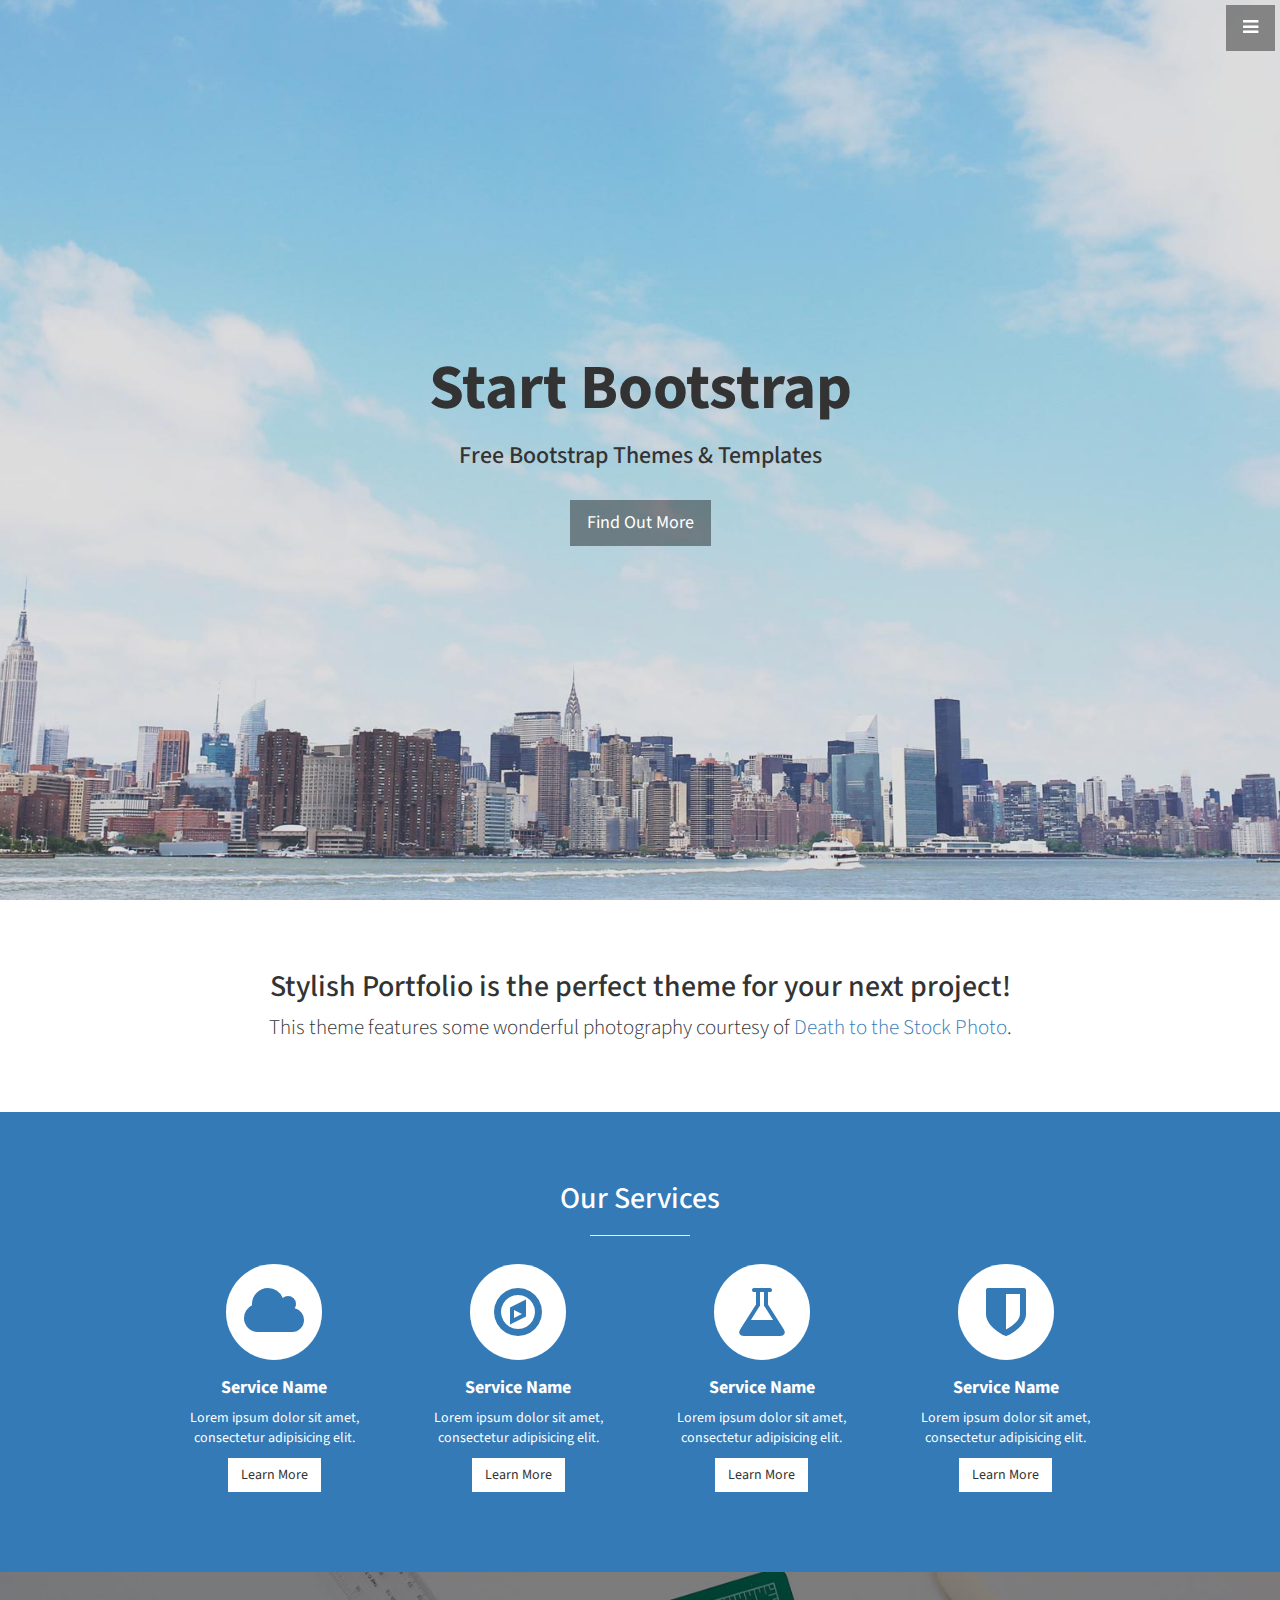
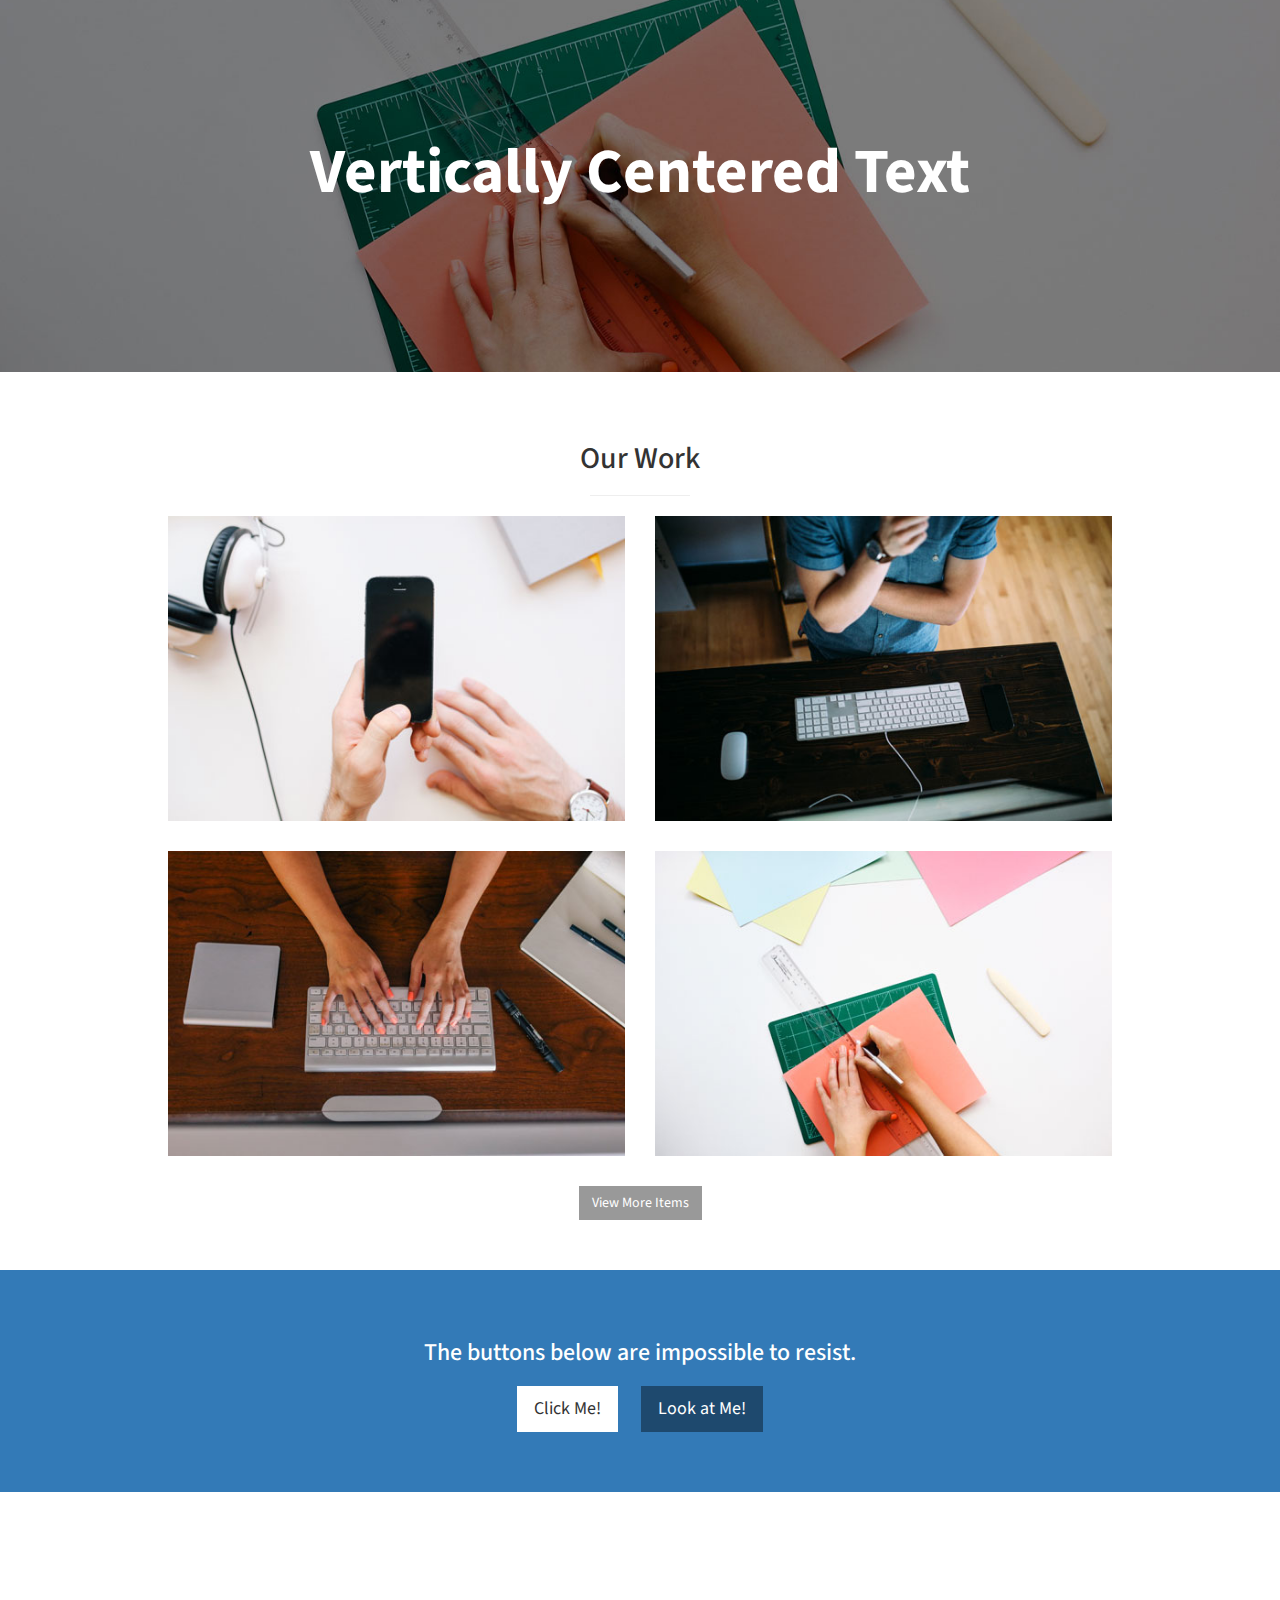
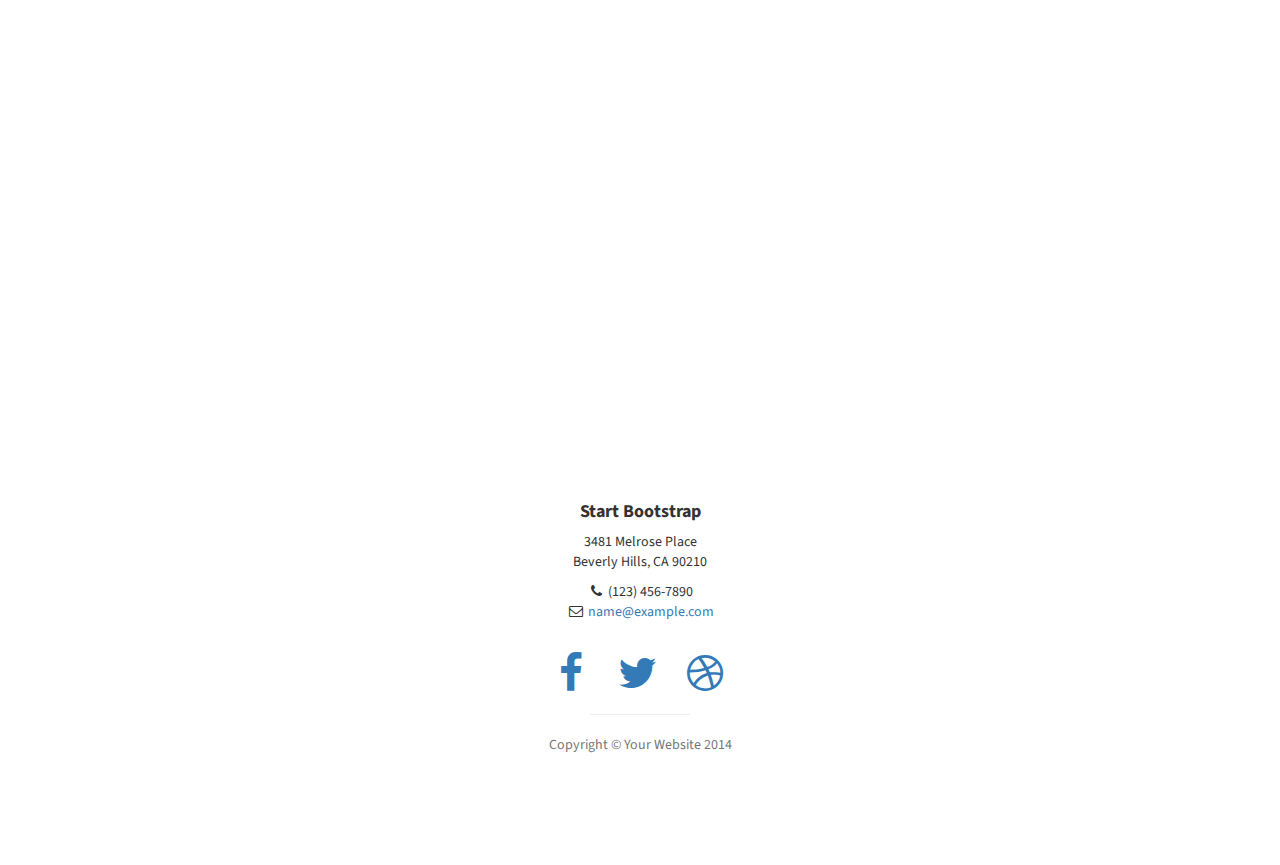
<file: stylish/index.html>
<!DOCTYPE html>
<html lang="en">

<head>

    <meta charset="utf-8">
    <meta http-equiv="X-UA-Compatible" content="IE=edge">
    <meta name="viewport" content="width=device-width, initial-scale=1">
    <meta name="description" content="">
    <meta name="author" content="">

    <title>Stylish Portfolio - Start Bootstrap Theme</title>

    <!-- Bootstrap Core CSS -->
    <link href="css/bootstrap.min.css" rel="stylesheet">

    <!-- Custom CSS -->
    <link href="css/stylish-portfolio.css" rel="stylesheet">

    <!-- Custom Fonts -->
    <link href="font-awesome/css/font-awesome.min.css" rel="stylesheet" type="text/css">
    <link href="https://fonts.googleapis.com/css?family=Source+Sans+Pro:300,400,700,300italic,400italic,700italic" rel="stylesheet" type="text/css">

    <!-- HTML5 Shim and Respond.js IE8 support of HTML5 elements and media queries -->
    <!-- WARNING: Respond.js doesn't work if you view the page via file:// -->
    <!--[if lt IE 9]>
        <script src="https://oss.maxcdn.com/libs/html5shiv/3.7.0/html5shiv.js"></script>
        <script src="https://oss.maxcdn.com/libs/respond.js/1.4.2/respond.min.js"></script>
    <![endif]-->

</head>

<body>

    <!-- Navigation -->
    <a id="menu-toggle" href="#" class="btn btn-dark btn-lg toggle"><i class="fa fa-bars"></i></a>
    <nav id="sidebar-wrapper">
        <ul class="sidebar-nav">
            <a id="menu-close" href="#" class="btn btn-light btn-lg pull-right toggle"><i class="fa fa-times"></i></a>
            <li class="sidebar-brand">
                <a href="#top" onclick=$("#menu-close").click();>Start Bootstrap</a>
            </li>
            <li>
                <a href="#top" onclick=$("#menu-close").click();>Home</a>
            </li>
            <li>
                <a href="#about" onclick=$("#menu-close").click();>About</a>
            </li>
            <li>
                <a href="#services" onclick=$("#menu-close").click();>Services</a>
            </li>
            <li>
                <a href="#portfolio" onclick=$("#menu-close").click();>Portfolio</a>
            </li>
            <li>
                <a href="#contact" onclick=$("#menu-close").click();>Contact</a>
            </li>
        </ul>
    </nav>

    <!-- Header -->
    <header id="top" class="header">
        <div class="text-vertical-center">
            <h1>Start Bootstrap</h1>
            <h3>Free Bootstrap Themes &amp; Templates</h3>
            <br>
            <a href="#about" class="btn btn-dark btn-lg">Find Out More</a>
        </div>
    </header>

    <!-- About -->
    <section id="about" class="about">
        <div class="container">
            <div class="row">
                <div class="col-lg-12 text-center">
                    <h2>Stylish Portfolio is the perfect theme for your next project!</h2>
                    <p class="lead">This theme features some wonderful photography courtesy of <a target="_blank" href="http://join.deathtothestockphoto.com/">Death to the Stock Photo</a>.</p>
                </div>
            </div>
            <!-- /.row -->
        </div>
        <!-- /.container -->
    </section>

    <!-- Services -->
    <!-- The circle icons use Font Awesome's stacked icon classes. For more information, visit http://fontawesome.io/examples/ -->
    <section id="services" class="services bg-primary">
        <div class="container">
            <div class="row text-center">
                <div class="col-lg-10 col-lg-offset-1">
                    <h2>Our Services</h2>
                    <hr class="small">
                    <div class="row">
                        <div class="col-md-3 col-sm-6">
                            <div class="service-item">
                                <span class="fa-stack fa-4x">
                                <i class="fa fa-circle fa-stack-2x"></i>
                                <i class="fa fa-cloud fa-stack-1x text-primary"></i>
                            </span>
                                <h4>
                                    <strong>Service Name</strong>
                                </h4>
                                <p>Lorem ipsum dolor sit amet, consectetur adipisicing elit.</p>
                                <a href="#" class="btn btn-light">Learn More</a>
                            </div>
                        </div>
                        <div class="col-md-3 col-sm-6">
                            <div class="service-item">
                                <span class="fa-stack fa-4x">
                                <i class="fa fa-circle fa-stack-2x"></i>
                                <i class="fa fa-compass fa-stack-1x text-primary"></i>
                            </span>
                                <h4>
                                    <strong>Service Name</strong>
                                </h4>
                                <p>Lorem ipsum dolor sit amet, consectetur adipisicing elit.</p>
                                <a href="#" class="btn btn-light">Learn More</a>
                            </div>
                        </div>
                        <div class="col-md-3 col-sm-6">
                            <div class="service-item">
                                <span class="fa-stack fa-4x">
                                <i class="fa fa-circle fa-stack-2x"></i>
                                <i class="fa fa-flask fa-stack-1x text-primary"></i>
                            </span>
                                <h4>
                                    <strong>Service Name</strong>
                                </h4>
                                <p>Lorem ipsum dolor sit amet, consectetur adipisicing elit.</p>
                                <a href="#" class="btn btn-light">Learn More</a>
                            </div>
                        </div>
                        <div class="col-md-3 col-sm-6">
                            <div class="service-item">
                                <span class="fa-stack fa-4x">
                                <i class="fa fa-circle fa-stack-2x"></i>
                                <i class="fa fa-shield fa-stack-1x text-primary"></i>
                            </span>
                                <h4>
                                    <strong>Service Name</strong>
                                </h4>
                                <p>Lorem ipsum dolor sit amet, consectetur adipisicing elit.</p>
                                <a href="#" class="btn btn-light">Learn More</a>
                            </div>
                        </div>
                    </div>
                    <!-- /.row (nested) -->
                </div>
                <!-- /.col-lg-10 -->
            </div>
            <!-- /.row -->
        </div>
        <!-- /.container -->
    </section>

    <!-- Callout -->
    <aside class="callout">
        <div class="text-vertical-center">
            <h1>Vertically Centered Text</h1>
        </div>
    </aside>

    <!-- Portfolio -->
    <section id="portfolio" class="portfolio">
        <div class="container">
            <div class="row">
                <div class="col-lg-10 col-lg-offset-1 text-center">
                    <h2>Our Work</h2>
                    <hr class="small">
                    <div class="row">
                        <div class="col-md-6">
                            <div class="portfolio-item">
                                <a href="#">
                                    <img class="img-portfolio img-responsive" src="img/portfolio-1.jpg">
                                </a>
                            </div>
                        </div>
                        <div class="col-md-6">
                            <div class="portfolio-item">
                                <a href="#">
                                    <img class="img-portfolio img-responsive" src="img/portfolio-2.jpg">
                                </a>
                            </div>
                        </div>
                        <div class="col-md-6">
                            <div class="portfolio-item">
                                <a href="#">
                                    <img class="img-portfolio img-responsive" src="img/portfolio-3.jpg">
                                </a>
                            </div>
                        </div>
                        <div class="col-md-6">
                            <div class="portfolio-item">
                                <a href="#">
                                    <img class="img-portfolio img-responsive" src="img/portfolio-4.jpg">
                                </a>
                            </div>
                        </div>
                    </div>
                    <!-- /.row (nested) -->
                    <a href="#" class="btn btn-dark">View More Items</a>
                </div>
                <!-- /.col-lg-10 -->
            </div>
            <!-- /.row -->
        </div>
        <!-- /.container -->
    </section>

    <!-- Call to Action -->
    <aside class="call-to-action bg-primary">
        <div class="container">
            <div class="row">
                <div class="col-lg-12 text-center">
                    <h3>The buttons below are impossible to resist.</h3>
                    <a href="#" class="btn btn-lg btn-light">Click Me!</a>
                    <a href="#" class="btn btn-lg btn-dark">Look at Me!</a>
                </div>
            </div>
        </div>
    </aside>

    <!-- Map -->
    <section id="contact" class="map">
        <iframe width="100%" height="100%" frameborder="0" scrolling="no" marginheight="0" marginwidth="0" src="https://maps.google.com/maps?f=q&amp;source=s_q&amp;hl=en&amp;geocode=&amp;q=Twitter,+Inc.,+Market+Street,+San+Francisco,+CA&amp;aq=0&amp;oq=twitter&amp;sll=28.659344,-81.187888&amp;sspn=0.128789,0.264187&amp;ie=UTF8&amp;hq=Twitter,+Inc.,+Market+Street,+San+Francisco,+CA&amp;t=m&amp;z=15&amp;iwloc=A&amp;output=embed"></iframe>
        <br />
        <small>
            <a href="https://maps.google.com/maps?f=q&amp;source=embed&amp;hl=en&amp;geocode=&amp;q=Twitter,+Inc.,+Market+Street,+San+Francisco,+CA&amp;aq=0&amp;oq=twitter&amp;sll=28.659344,-81.187888&amp;sspn=0.128789,0.264187&amp;ie=UTF8&amp;hq=Twitter,+Inc.,+Market+Street,+San+Francisco,+CA&amp;t=m&amp;z=15&amp;iwloc=A"></a>
        </small>
    </section>

    <!-- Footer -->
    <footer>
        <div class="container">
            <div class="row">
                <div class="col-lg-10 col-lg-offset-1 text-center">
                    <h4><strong>Start Bootstrap</strong>
                    </h4>
                    <p>3481 Melrose Place
                        <br>Beverly Hills, CA 90210</p>
                    <ul class="list-unstyled">
                        <li><i class="fa fa-phone fa-fw"></i> (123) 456-7890</li>
                        <li><i class="fa fa-envelope-o fa-fw"></i> <a href="mailto:name@example.com">name@example.com</a>
                        </li>
                    </ul>
                    <br>
                    <ul class="list-inline">
                        <li>
                            <a href="#"><i class="fa fa-facebook fa-fw fa-3x"></i></a>
                        </li>
                        <li>
                            <a href="#"><i class="fa fa-twitter fa-fw fa-3x"></i></a>
                        </li>
                        <li>
                            <a href="#"><i class="fa fa-dribbble fa-fw fa-3x"></i></a>
                        </li>
                    </ul>
                    <hr class="small">
                    <p class="text-muted">Copyright &copy; Your Website 2014</p>
                </div>
            </div>
        </div>
        <a id="to-top" href="#top" class="btn btn-dark btn-lg"><i class="fa fa-chevron-up fa-fw fa-1x"></i></a>
    </footer>

    <!-- jQuery -->
    <script src="js/jquery.js"></script>

    <!-- Bootstrap Core JavaScript -->
    <script src="js/bootstrap.min.js"></script>

    <!-- Custom Theme JavaScript -->
    <script>
    // Closes the sidebar menu
    $("#menu-close").click(function(e) {
        e.preventDefault();
        $("#sidebar-wrapper").toggleClass("active");
    });
    // Opens the sidebar menu
    $("#menu-toggle").click(function(e) {
        e.preventDefault();
        $("#sidebar-wrapper").toggleClass("active");
    });
    // Scrolls to the selected menu item on the page
    $(function() {
        $('a[href*=#]:not([href=#],[data-toggle],[data-target],[data-slide])').click(function() {
            if (location.pathname.replace(/^\//, '') == this.pathname.replace(/^\//, '') || location.hostname == this.hostname) {
                var target = $(this.hash);
                target = target.length ? target : $('[name=' + this.hash.slice(1) + ']');
                if (target.length) {
                    $('html,body').animate({
                        scrollTop: target.offset().top
                    }, 1000);
                    return false;
                }
            }
        });
    });
    //#to-top button appears after scrolling
    var fixed = false;
    $(document).scroll(function() {
        if ($(this).scrollTop() > 250) {
            if (!fixed) {
                fixed = true;
                // $('#to-top').css({position:'fixed', display:'block'});
                $('#to-top').show("slow", function() {
                    $('#to-top').css({
                        position: 'fixed',
                        display: 'block'
                    });
                });
            }
        } else {
            if (fixed) {
                fixed = false;
                $('#to-top').hide("slow", function() {
                    $('#to-top').css({
                        display: 'none'
                    });
                });
            }
        }
    });
    // Disable Google Maps scrolling
    // See http://stackoverflow.com/a/25904582/1607849
    // Disable scroll zooming and bind back the click event
    var onMapMouseleaveHandler = function(event) {
        var that = $(this);
        that.on('click', onMapClickHandler);
        that.off('mouseleave', onMapMouseleaveHandler);
        that.find('iframe').css("pointer-events", "none");
    }
    var onMapClickHandler = function(event) {
            var that = $(this);
            // Disable the click handler until the user leaves the map area
            that.off('click', onMapClickHandler);
            // Enable scrolling zoom
            that.find('iframe').css("pointer-events", "auto");
            // Handle the mouse leave event
            that.on('mouseleave', onMapMouseleaveHandler);
        }
        // Enable map zooming with mouse scroll when the user clicks the map
    $('.map').on('click', onMapClickHandler);
    </script>

</body>

</html>
</file>
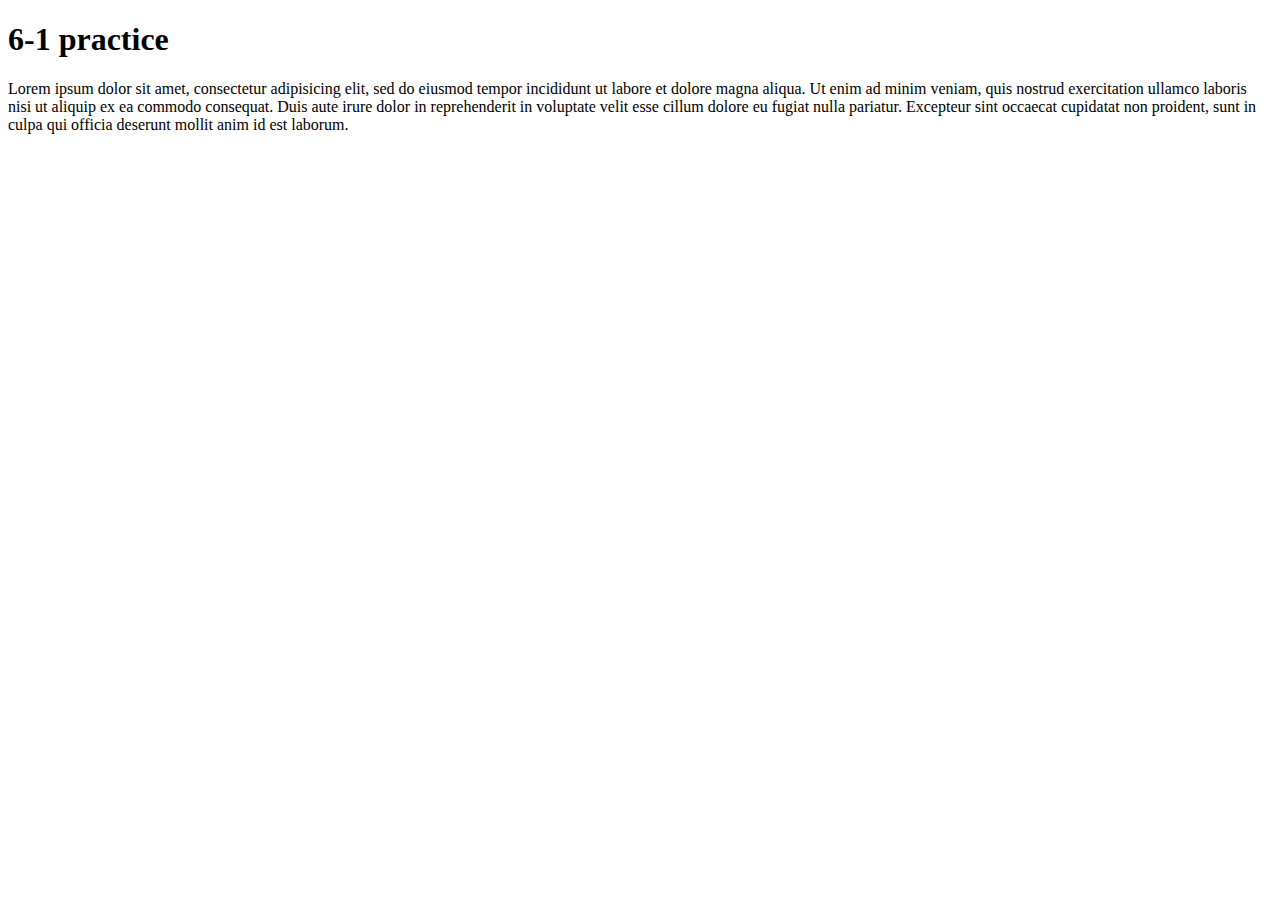
<file: 6-1.html>
<!DOCTYPE html>
<html>
<head>
	<title>6-1</title>
</head>
<body>
	<h1>6-1 practice</h1>
	<p>Lorem ipsum dolor sit amet, consectetur adipisicing elit, sed do eiusmod
	tempor incididunt ut labore et dolore magna aliqua. Ut enim ad minim veniam,
	quis nostrud exercitation ullamco laboris nisi ut aliquip ex ea commodo
	consequat. Duis aute irure dolor in reprehenderit in voluptate velit esse
	cillum dolore eu fugiat nulla pariatur. Excepteur sint occaecat cupidatat non
	proident, sunt in culpa qui officia deserunt mollit anim id est laborum.</p>
</body>
</html>
</file>
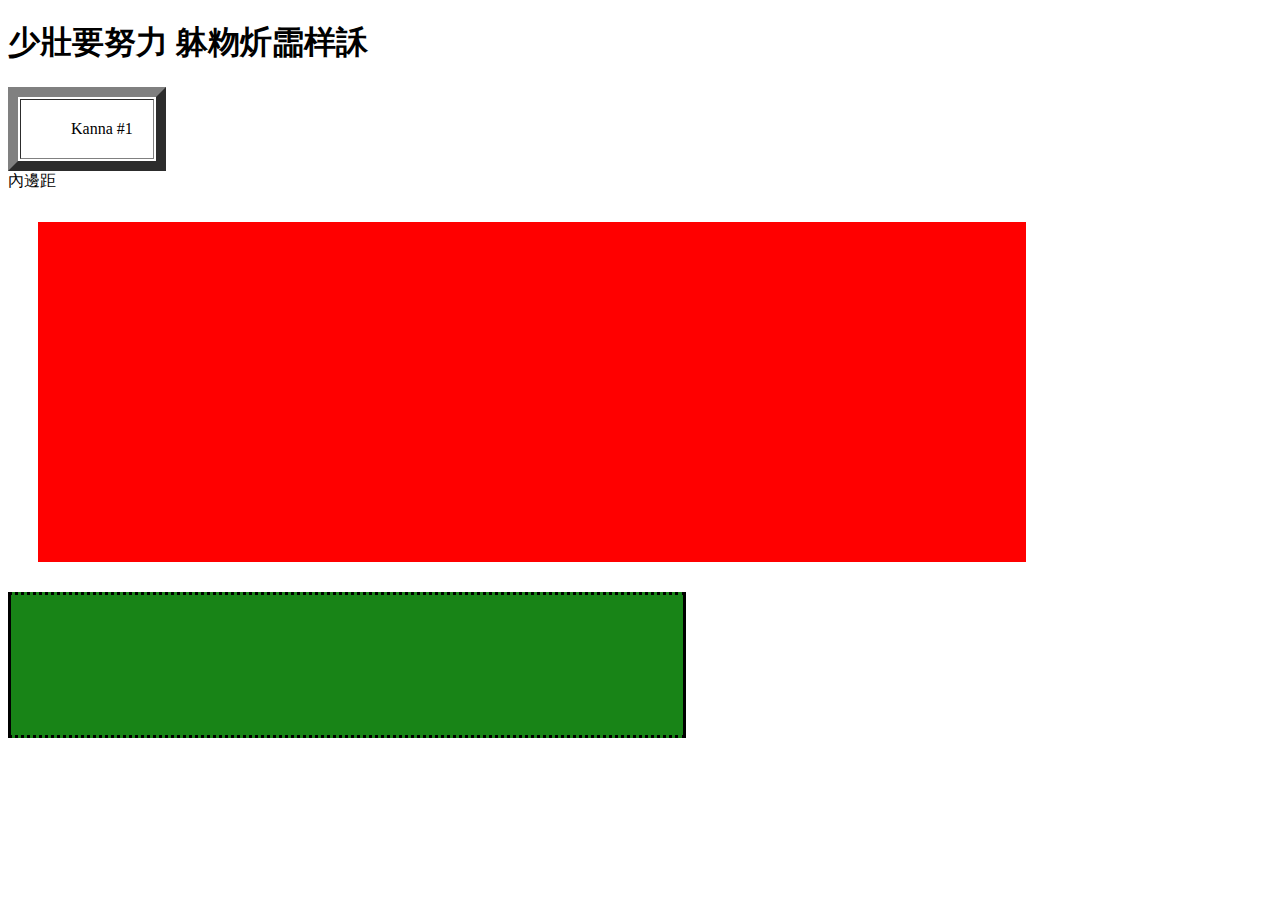
<file: 7-1.html>
<!DOCTYPE html>
<html lang="en">
<head>
	<meta charset="UTF-8">
	<link rel="stylesheet" type="text/css" href="css/style.css">
	<title>7-1</title>
</head>
<body>
<h1>少壯要努力 躰粅炘霝样訸</h1>
	<table border="10">
		<tr>
			<td>
				Kanna #1
			</td>
		</tr>
	</table>
	<tr>
		<td>內邊距</td>
	</tr>
	</table>
		<div class="d1">
		</div>
		<div class="d2">
		</div>
</body>
</html>
</file>
<file: css/style.css>
td{
padding-left: 50px;
padding-top: 20px;
padding-bottom: 20px;
padding-right: 20px;
}
.d1{
background-color: red;
border: solid dotted black 2px;
margin: 30px;
padding: 20px;
width: 75%;
height: 300px;
}
.d2{
background-color: #188417;
border-style:dotted solid; #2112CD
margin: 10px;
padding: 20px;
width: 50%;
height: 100px;
}
</file>
<file: stylish/css/stylish-portfolio.css>
/*!
 * Start Bootstrap - Stylish Portfolio (http://startbootstrap.com/)
 * Copyright 2013-2016 Start Bootstrap
 * Licensed under MIT (https://github.com/BlackrockDigital/startbootstrap/blob/gh-pages/LICENSE)
 */

/* Global Styles */

html,
body {
    width: 100%;
    height: 100%;
}

body {
    font-family: "Source Sans Pro","Helvetica Neue",Helvetica,Arial,sans-serif;
}

.text-vertical-center {
    display: table-cell;
    text-align: center;
    vertical-align: middle;
}

.text-vertical-center h1 {
    margin: 0;
    padding: 0;
    font-size: 4.5em;
    font-weight: 700;
}

/* Custom Button Styles */

.btn-dark {
    border-radius: 0;
    color: #fff;
    background-color: rgba(0,0,0,0.4);
}

.btn-dark:hover,
.btn-dark:focus,
.btn-dark:active {
    color: #fff;
    background-color: rgba(0,0,0,0.7);
}

.btn-light {
    border-radius: 0;
    color: #333;
    background-color: rgb(255,255,255);
}

.btn-light:hover,
.btn-light:focus,
.btn-light:active {
    color: #333;
    background-color: rgba(255,255,255,0.8);
}

/* Custom Horizontal Rule */

hr.small {
    max-width: 100px;
}

/* Side Menu */

#sidebar-wrapper {
    z-index: 1000;
    position: fixed;
    right: 0;
    width: 250px;
    height: 100%;
    transform: translateX(250px);
    overflow-y: auto;
    background: #222;
    -webkit-transition: all 0.4s ease 0s;
    -moz-transition: all 0.4s ease 0s;
    -ms-transition: all 0.4s ease 0s;
    -o-transition: all 0.4s ease 0s;
    transition: all 0.4s ease 0s;
}

.sidebar-nav {
    position: absolute;
    top: 0;
    width: 250px;
    margin: 0;
    padding: 0;
    list-style: none;
}

.sidebar-nav li {
    text-indent: 20px;
    line-height: 40px;
}

.sidebar-nav li a {
    display: block;
    text-decoration: none;
    color: #999;
}

.sidebar-nav li a:hover {
    text-decoration: none;
    color: #fff;
    background: rgba(255,255,255,0.2);
}

.sidebar-nav li a:active,
.sidebar-nav li a:focus {
    text-decoration: none;
}

.sidebar-nav > .sidebar-brand {
    height: 55px;
    font-size: 18px;
    line-height: 55px;
}

.sidebar-nav > .sidebar-brand a {
    color: #999;
}

.sidebar-nav > .sidebar-brand a:hover {
    color: #fff;
    background: none;
}

#menu-toggle {
    z-index: 1;
    position: fixed;
    top: 0;
    right: 0;
}

#sidebar-wrapper.active {
    right: 250px;
    width: 250px;
    -webkit-transition: all 0.4s ease 0s;
    -moz-transition: all 0.4s ease 0s;
    -ms-transition: all 0.4s ease 0s;
    -o-transition: all 0.4s ease 0s;
    transition: all 0.4s ease 0s;
}

.toggle {
    margin: 5px 5px 0 0;
}

/* Header */

.header {
    display: table;
    position: relative;
    width: 100%;
    height: 100%;
    background: url(../img/bg.jpg) no-repeat center center scroll;
    -webkit-background-size: cover;
    -moz-background-size: cover;
    background-size: cover;
    -o-background-size: cover;
}

/* About */

.about {
    padding: 50px 0;
}

/* Services */

.services {
    padding: 50px 0;
}

.service-item {
    margin-bottom: 30px;
}

/* Callout */

.callout {
    display: table;
    width: 100%;
    height: 400px;
    color: #fff;
    background: url(../img/callout.jpg) no-repeat center center scroll;
    -webkit-background-size: cover;
    -moz-background-size: cover;
    background-size: cover;
    -o-background-size: cover;
}

/* Portfolio */

.portfolio {
    padding: 50px 0;
}

.portfolio-item {
    margin-bottom: 30px;
}

.img-portfolio {
    margin: 0 auto;
}

.img-portfolio:hover {
    opacity: 0.8;
}

/* Call to Action */

.call-to-action {
    padding: 50px 0;
}

.call-to-action .btn {
    margin: 10px;
}

/* Map */

.map {
    height: 500px;
}

@media(max-width:768px) {
    .map {
        height: 75%;
    }
}

.map iframe {
    pointer-events: none;
}

/* Footer */

footer {
    padding: 100px 0;
}

#to-top {
  display: none;
  position: fixed;
  bottom: 5px;
  right: 5px;
}
</file>
